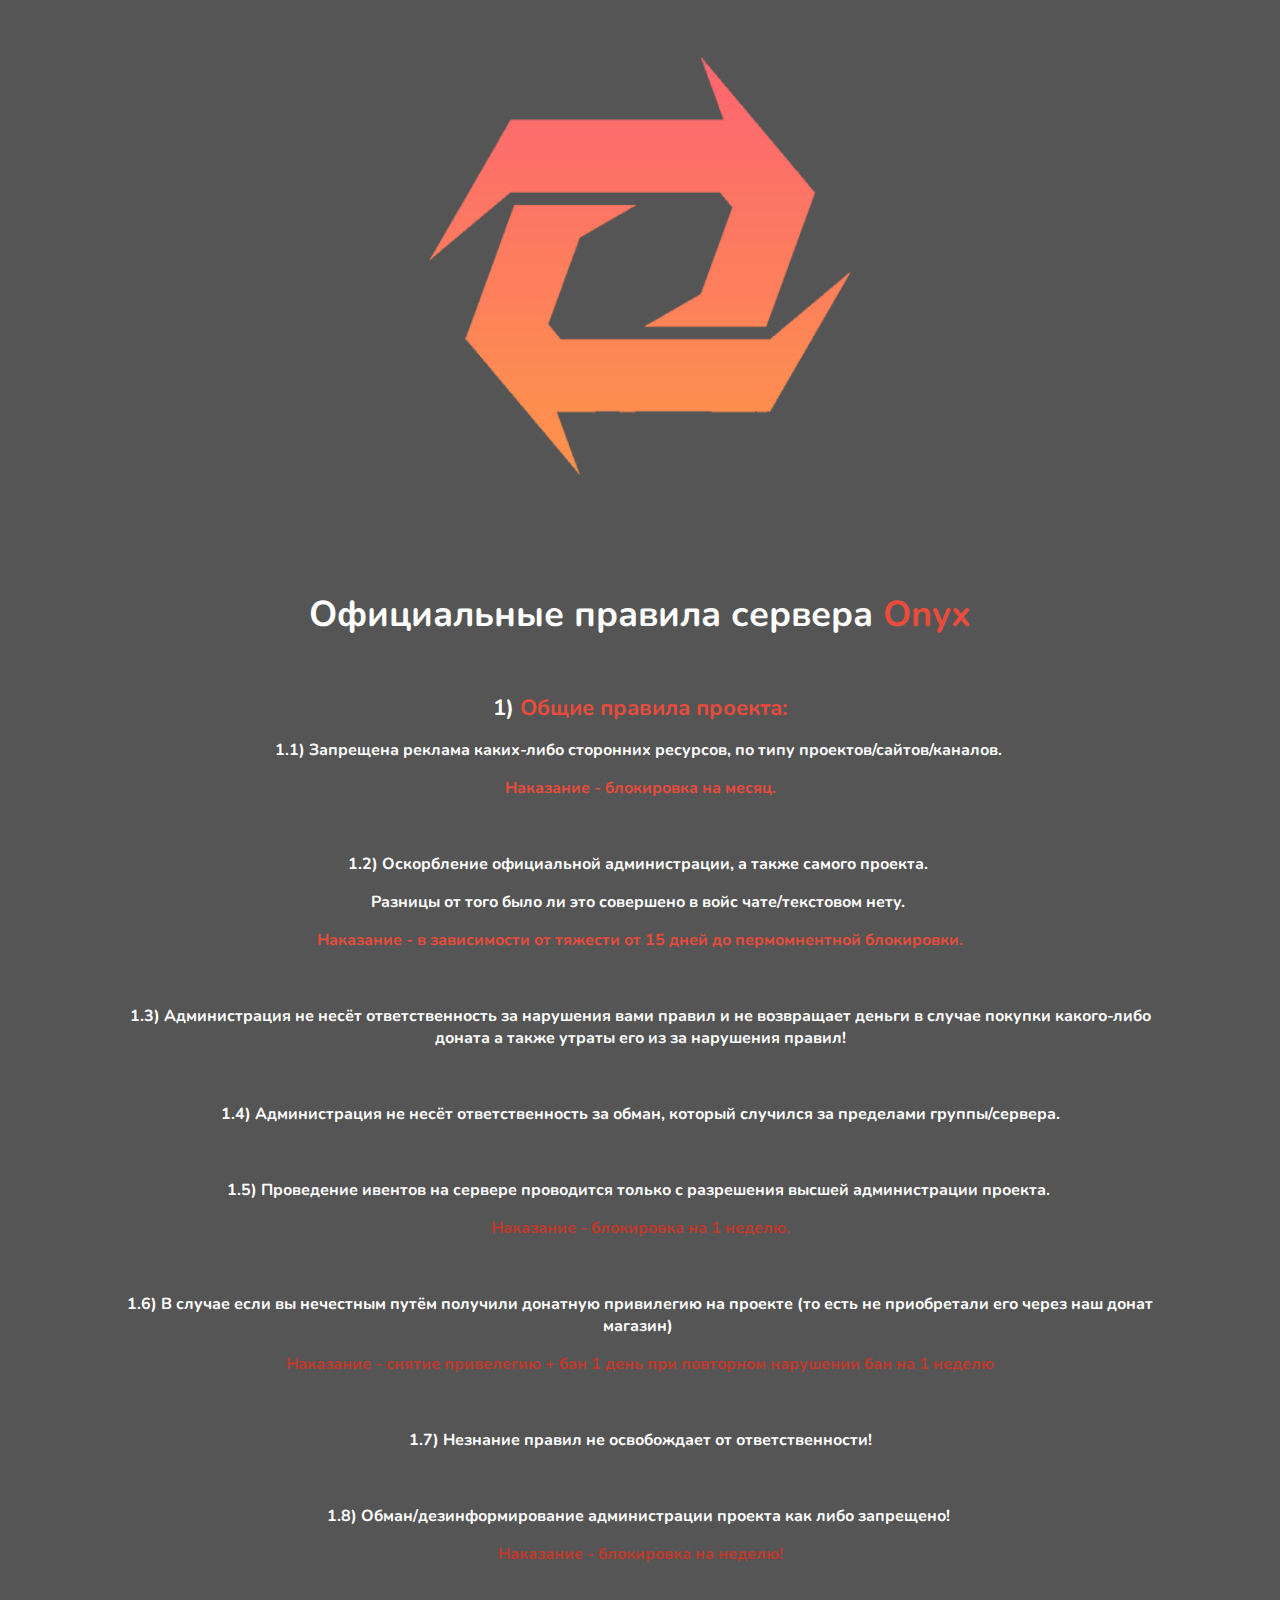
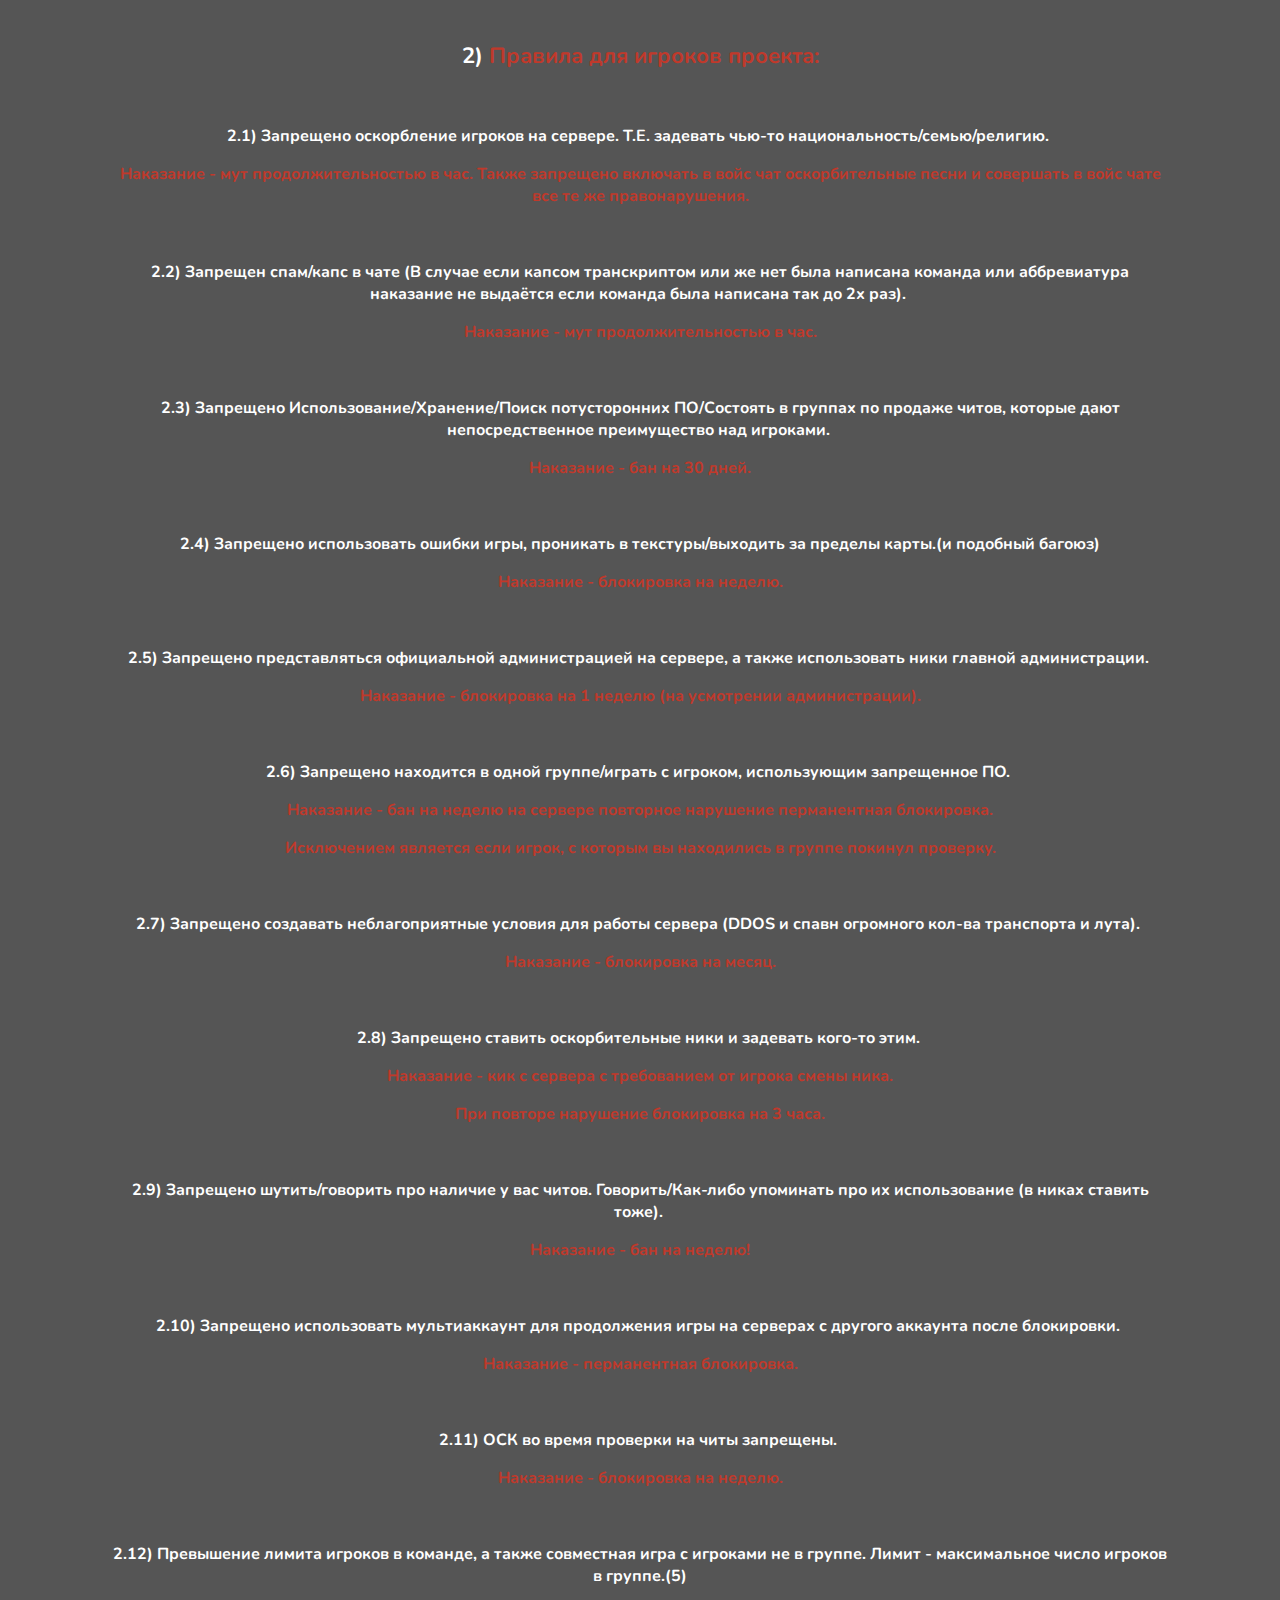
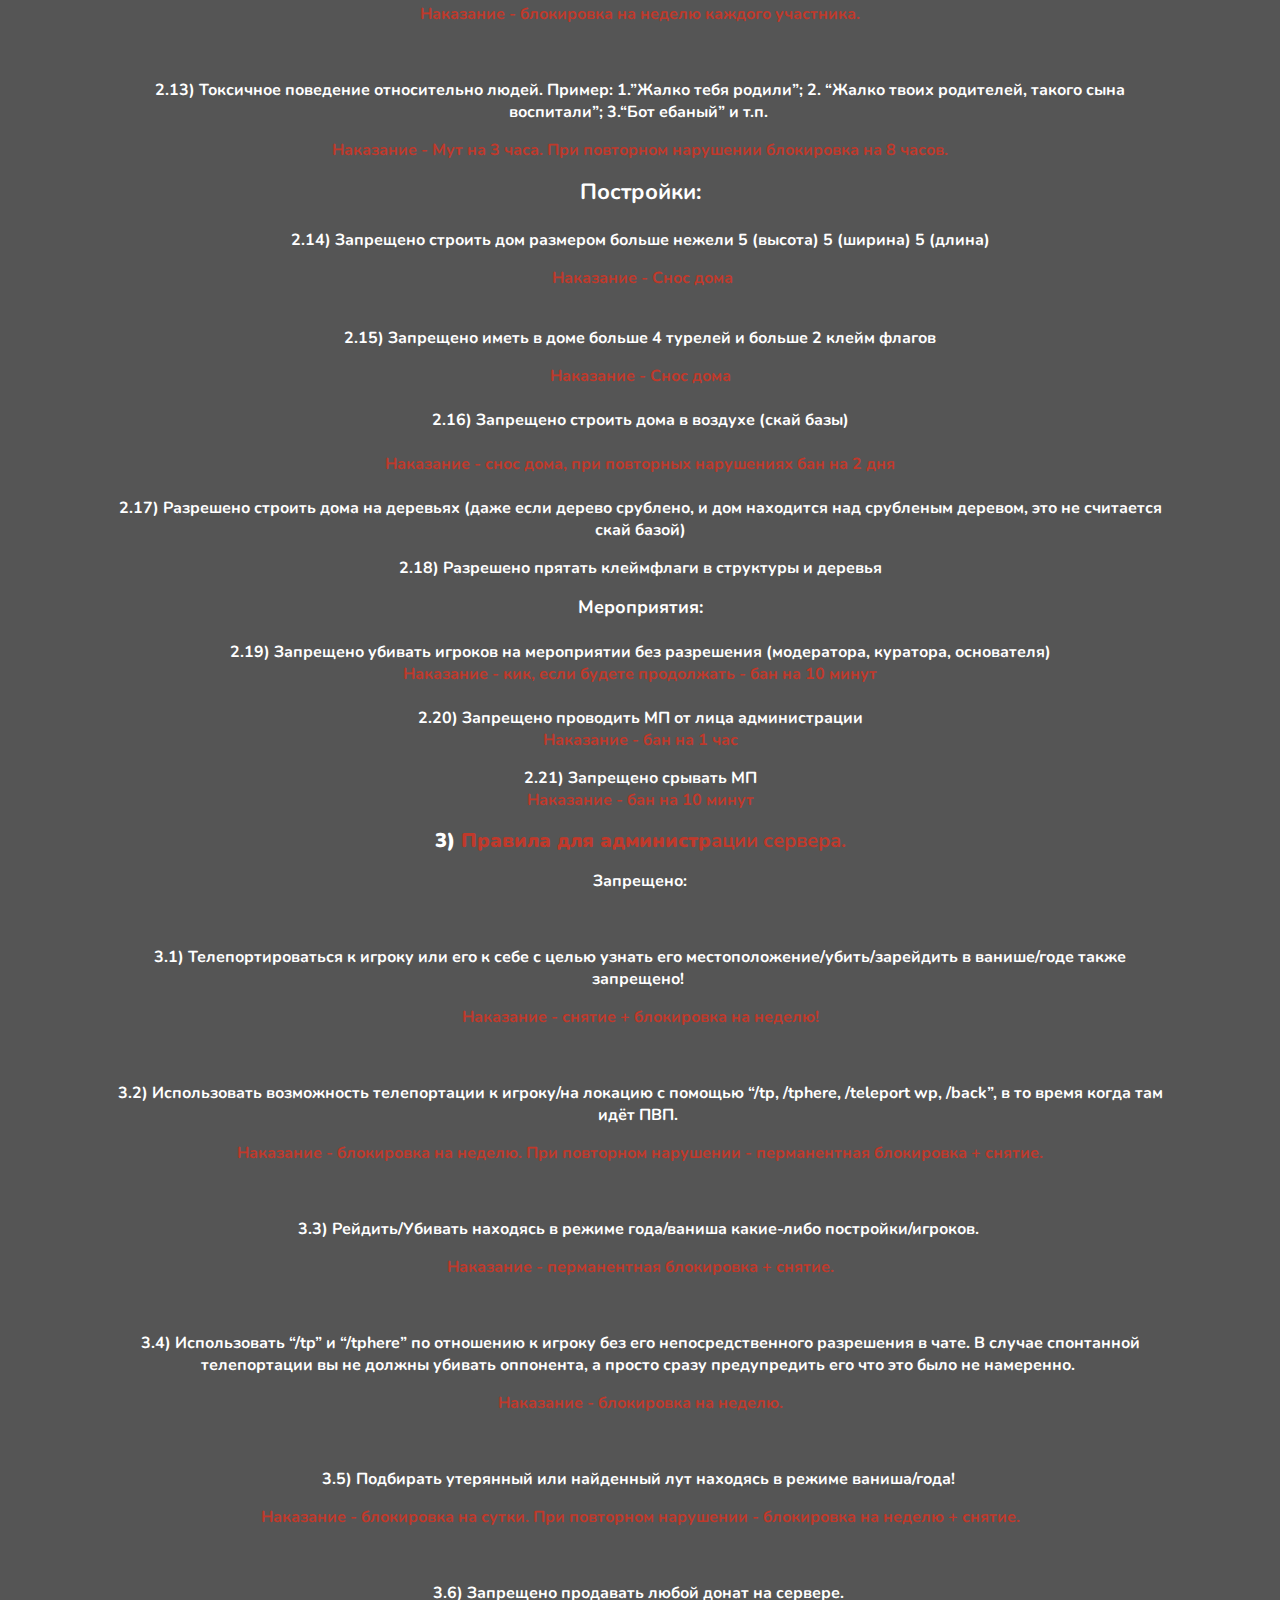
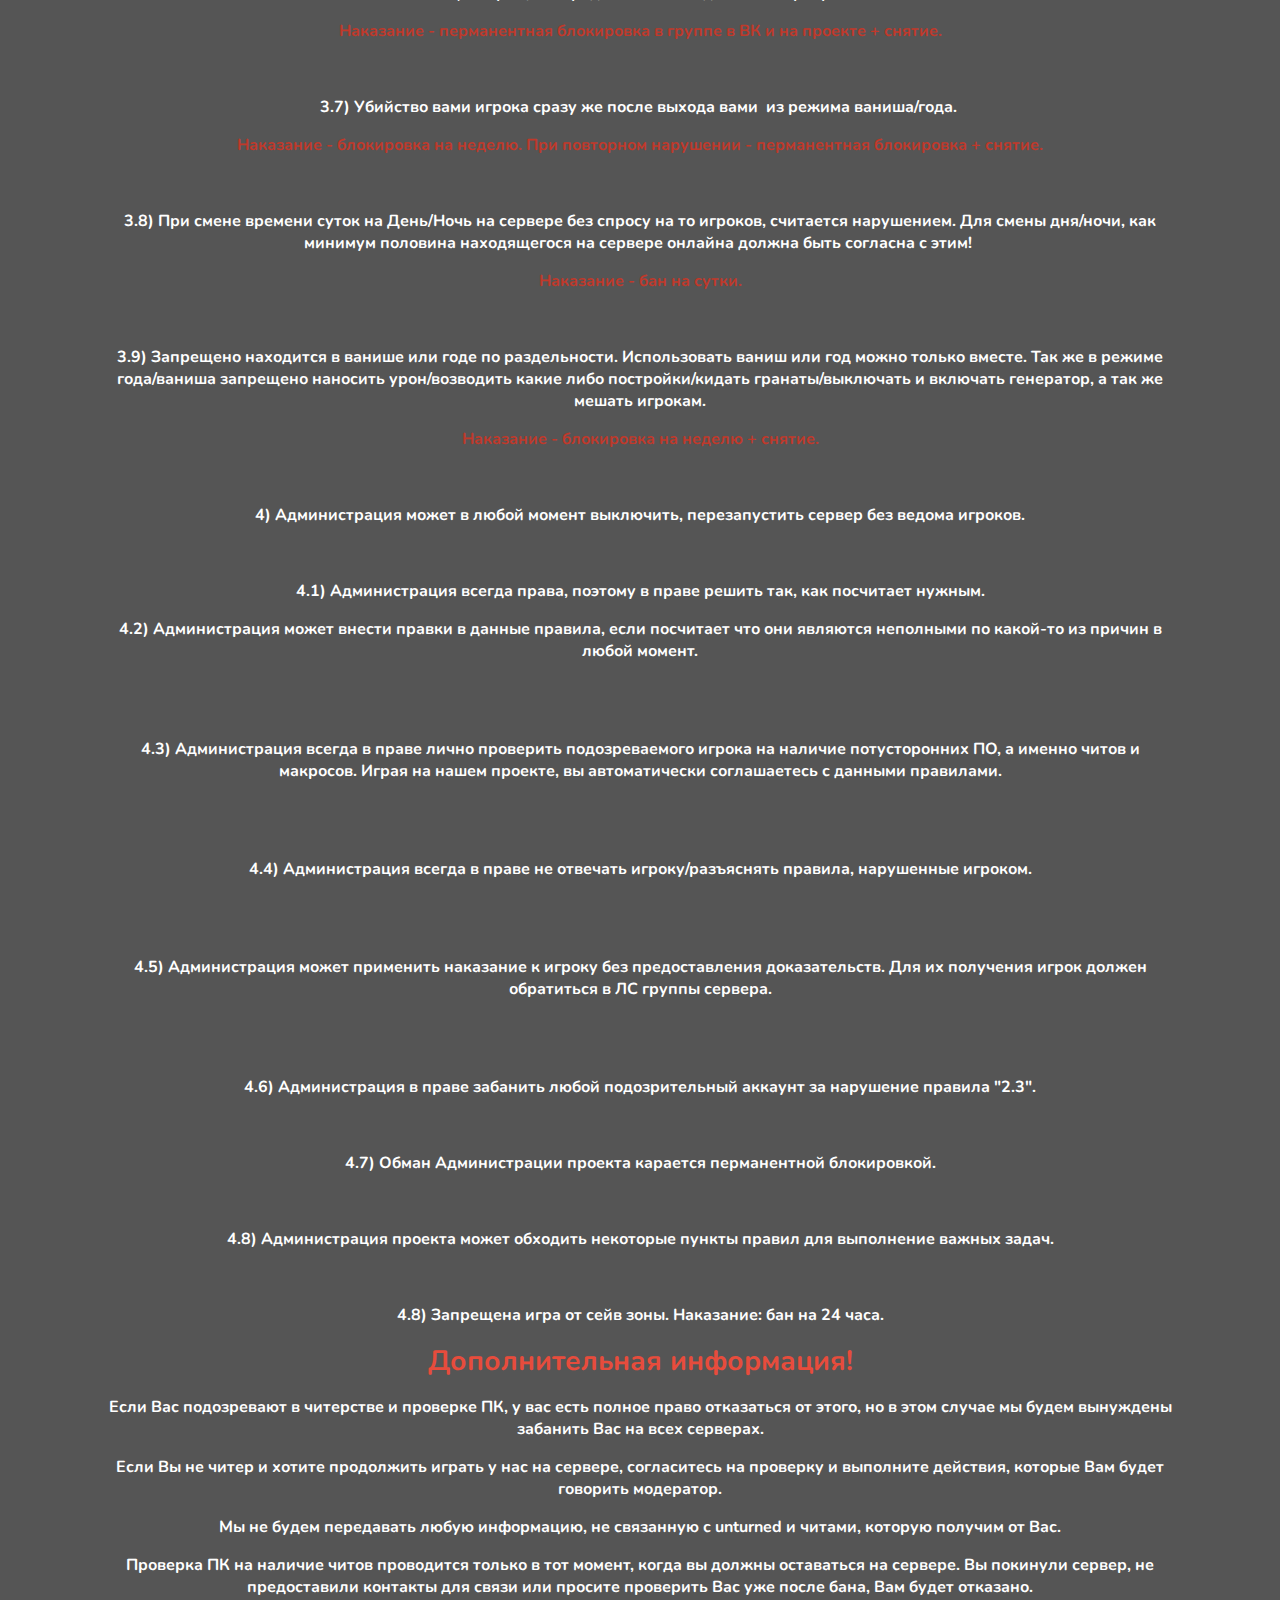
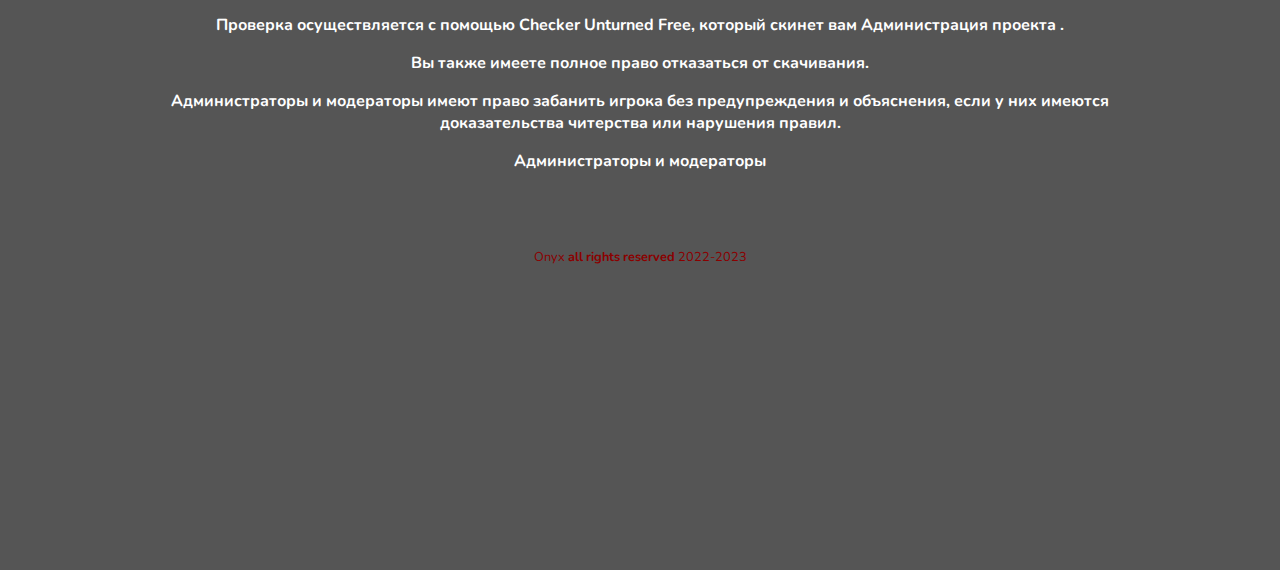
<file: index.html>
<!DOCTYPE html>
<html>
<head>
	 <link rel="shortcut icon" href="logopng.png" type="image/png">
	<link rel="stylesheet" type="text/css" href="main.css">
	<meta charset="utf-8">
	<title>Правила Onyx</title>
</head>
<body>
<header id="header"><p><img src="logopng.png" width="500" height="500"></p></header>
<div id="content">
<br>
<br>
<br>
<br>
<br>
<br>
<br>
<br>
<br>
<br>
<br>
<br>
<br>
<br>
<center>
<p><span style="font-size:36px"><strong>Официальные правила сервера <span style="color:#e74c3c">Onyx</span></strong></span></p>

<p>&nbsp;</p>

<p dir="ltr"><span style="font-size:22px"><strong>1) <span style="color:#e74c3c">Общие правила проекта:</span></strong></span></p>

<p dir="ltr"><strong>1.1) Запрещена реклама каких-либо сторонних ресурсов, по типу проектов/сайтов/каналов.&nbsp;</strong></p>

<p dir="ltr"><span style="color:#e74c3c"><strong>Наказание - блокировка на месяц.</strong></span></p>

<p>&nbsp;</p>

<p dir="ltr"><strong>1.2) Оскорбление официальной администрации, а также самого проекта.&nbsp;</strong></p>

<p dir="ltr"><strong>Разницы от того было ли это совершено в войс чате/текстовом нету.&nbsp;</strong></p>

<p dir="ltr"><strong><span style="color:#e74c3c">Наказание - в зависимости от тяжести от 15 дней до пермомнентной блокировки.</span></strong></p>

<p>&nbsp;</p>

<p dir="ltr"><strong>1.3) Администрация не несёт ответственность за нарушения вами правил и не возвращает деньги в случае покупки какого-либо доната а также утраты его из за нарушения правил!</strong></p>

<p>&nbsp;</p>

<p dir="ltr"><strong>1.4) Администрация не несёт ответственность за обман, который случился за пределами группы/сервера.</strong></p>

<p>&nbsp;</p>

<p dir="ltr"><strong>1.5) Проведение ивентов на сервере проводится только с разрешения высшей администрации проекта.&nbsp;</strong></p>

<p dir="ltr"><span style="color:#c0392b"><strong>Наказание - блокировка на 1 неделю.</strong></span></p>

<p>&nbsp;</p>

<p dir="ltr"><strong>1.6) В случае если вы нечестным путём получили донатную привилегию на проекте (то есть не приобретали его через наш донат магазин)&nbsp;</strong></p>

<p dir="ltr"><span style="color:#c0392b"><strong>Наказание - снятие привелегию + бан 1 день при повторном нарушении бан на 1 неделю</strong></span></p>

<p>&nbsp;</p>

<p dir="ltr"><strong>1.7) Незнание правил не освобождает от ответственности!</strong></p>

<p>&nbsp;</p>

<p dir="ltr"><strong>1.8) Обман/дезинформирование администрации проекта как либо запрещено!&nbsp;</strong></p>

<p dir="ltr"><span style="color:#c0392b"><strong>Наказание - блокировка на неделю!</strong></span></p>

<p><br />
&nbsp;</p>

<p dir="ltr"><span style="font-size:22px"><strong>2) <span style="color:#c0392b">Правила для игроков проекта:</span></strong></span></p>

<p>&nbsp;</p>

<p dir="ltr"><strong>2.1) Запрещено оскорбление игроков на сервере. Т.Е. задевать чью-то национальность/семью/религию.&nbsp;</strong></p>

<p dir="ltr"><span style="color:#c0392b"><strong>Наказание - мут продолжительностью в час. Также запрещено включать в войс чат оскорбительные песни и совершать в войс чате все те же правонарушения.</strong></span></p>

<p>&nbsp;</p>

<p dir="ltr"><strong>2.2) Запрещен спам/капс в чате (В случае если капсом транскриптом или же нет была написана команда или аббревиатура наказание не выдаётся если команда была написана так до 2х раз).&nbsp;</strong></p>

<p dir="ltr"><span style="color:#c0392b"><strong>Наказание - мут продолжительностью в час.</strong></span></p>

<p>&nbsp;</p>

<p dir="ltr"><strong>2.3) Запрещено Использование/Хранение/Поиск потусторонних ПО/Состоять в группах по продаже читов, которые дают непосредственное преимущество над игроками.&nbsp;</strong></p>

<p dir="ltr"><span style="color:#c0392b"><strong>Наказание - бан на 30 дней.</strong></span></p>

<p>&nbsp;</p>

<p dir="ltr"><strong>2.4) Запрещено использовать ошибки игры, проникать в текстуры/выходить за пределы карты.(и подобный багоюз)</strong></p>

<p dir="ltr"><span style="color:#c0392b"><strong>Наказание - блокировка на неделю.</strong></span></p>

<p>&nbsp;</p>

<p dir="ltr"><strong>2.5) Запрещено представляться официальной администрацией на сервере, а также использовать ники главной администрации.&nbsp;</strong></p>

<p dir="ltr"><span style="color:#c0392b"><strong>Наказание - блокировка на 1 неделю (на усмотрении администрации).</strong></span></p>

<p>&nbsp;</p>

<p dir="ltr"><strong>2.6) Запрещено находится в одной группе/играть с игроком, использующим запрещенное ПО.&nbsp;</strong></p>

<p dir="ltr"><span style="color:#c0392b"><strong>Наказание - бан на неделю на сервере повторное нарушение перманентная блокировка.</strong></span></p>

<p dir="ltr"><span style="color:#c0392b"><strong>Исключением является если игрок, с которым вы находились в группе покинул проверку.</strong></span></p>

<p>&nbsp;</p>

<p dir="ltr"><strong>2.7) Запрещено создавать неблагоприятные условия для работы сервера (DDOS и спавн огромного кол-ва транспорта и лута).&nbsp;</strong></p>

<p dir="ltr"><span style="color:#c0392b"><strong>Наказание - блокировка на месяц.</strong></span></p>

<p>&nbsp;</p>

<p dir="ltr"><strong>2.8) Запрещено ставить оскорбительные ники и задевать кого-то этим.&nbsp;</strong></p>

<p dir="ltr"><span style="color:#c0392b"><strong>Наказание - кик с сервера с требованием от игрока смены ника.</strong></span></p>

<p dir="ltr"><span style="color:#c0392b"><strong>При повторе нарушение блокировка на 3 часа.</strong></span></p>

<p>&nbsp;</p>

<p dir="ltr"><strong>2.9) Запрещено шутить/говорить про наличие у вас читов. Говорить/Как-либо упоминать про их использование (в никах ставить тоже).&nbsp;</strong></p>

<p dir="ltr"><span style="color:#c0392b"><strong>Наказание - бан на неделю!</strong></span></p>

<p>&nbsp;</p>

<p dir="ltr"><strong>2.10) Запрещено использовать мультиаккаунт для продолжения игры на серверах с другого аккаунта после блокировки.&nbsp;</strong></p>

<p dir="ltr"><span style="color:#c0392b"><strong>Наказание - перманентная блокировка.</strong></span></p>

<p>&nbsp;</p>

<p dir="ltr"><strong>2.11) ОСК во время проверки на читы запрещены.&nbsp;</strong></p>

<p dir="ltr"><span style="color:#c0392b"><strong>Наказание - блокировка на неделю.</strong></span></p>

<p>&nbsp;</p>

<p dir="ltr"><strong>2.12) Превышение лимита игроков в команде, а также совместная игра с игроками не в группе. Лимит - максимальное число игроков в группе.(5)</strong></p>

<p dir="ltr"><span style="color:#c0392b"><strong>Наказание - блокировка на неделю каждого участника.</strong></span></p>

<p>&nbsp;</p>

<p dir="ltr"><strong>2.13) Токсичное поведение относительно людей. Пример: 1.&rdquo;Жалко тебя родили&rdquo;; 2. &ldquo;Жалко твоих родителей, такого сына воспитали&rdquo;; 3.&ldquo;Бот ебаный&rdquo; и т.п.&nbsp;</strong></p>

<p dir="ltr"><span style="color:#c0392b"><strong>Наказание - Мут на 3 часа. При повторном нарушении блокировка на 8 часов.</strong></span></p>

<p><span style="font-size:22px"><strong>Постройки:</strong></span><br />
<br />
<strong>2.14) Запрещено строить дом размером больше нежели 5 (высота) 5 (ширина) 5 (длина)</strong></p>

<p><span style="color:#c0392b"><strong>&nbsp;Наказание - Снос дома</strong></span></p>

<p><br />
<strong>2.15) Запрещено иметь в доме больше 4 турелей и больше 2 клейм флагов</strong></p>

<p><span style="color:#c0392b"><strong>Наказание - Снос дома</strong></span><br />
<br />
<strong>2.16) Запрещено строить дома в воздухе (скай базы)</strong><br />
<br />
<span style="color:#c0392b"><strong>Наказание - снос дома, при повторных нарушениях бан на 2 дня</strong></span><br />
<br />
<strong>2.17) Разрешено строить дома на деревьях (даже если дерево срублено, и дом находится над срубленым деревом, это не считается скай базой)</strong></p>

<p><strong>2.18) Разрешено прятать клеймфлаги в структуры и деревья</strong></p>

<p dir="ltr"><span style="font-size:18px"><strong>Мероприятия:</strong></span><br />
<br />
<strong>2.19) Запрещено убивать игроков на мероприятии без разрешения (модератора, куратора, основателя)<br />
<span style="color:#c0392b">Наказание - кик, если будете продолжать - бан на 10 минут</span><br />
<br />
2.20) Запрещено проводить МП от лица администрации<br />
<span style="color:#c0392b">Наказание - бан на 1&nbsp;час</span></strong></p>

<p dir="ltr"><strong>2.21) Запрещено срывать МП<br />
<span style="color:#c0392b">Наказание - бан на 10 минут</span></strong></p>

<p dir="ltr"><span style="font-size:20px"><strong><strong>3)</strong><span style="color:#c0392b"><strong> Правила для администр</strong>ации сервера.</span></strong></span></p>

<p dir="ltr"><strong>Запрещено:</strong></p>

<p>&nbsp;</p>

<p dir="ltr"><strong>3.1) Телепортироваться к игроку или его к себе с целью узнать его местоположение/убить/зарейдить в ванише/годе также запрещено!&nbsp;</strong></p>

<p dir="ltr"><span style="color:#c0392b"><strong>Наказание - снятие + блокировка на неделю!</strong></span></p>

<p>&nbsp;</p>

<p dir="ltr"><strong>3.2) Использовать возможность телепортации к игроку/на локацию с помощью &ldquo;/tp, /tphere, /teleport wp, /back&rdquo;, в то время когда там идёт ПВП.&nbsp;</strong></p>

<p dir="ltr"><span style="color:#c0392b"><strong>Наказание - блокировка на неделю. При повторном нарушении - перманентная блокировка + снятие.</strong></span></p>

<p>&nbsp;</p>

<p dir="ltr"><strong>3.3) Рейдить/Убивать находясь в режиме года/ваниша какие-либо постройки/игроков.&nbsp;</strong></p>

<p dir="ltr"><span style="color:#c0392b"><strong>Наказание - перманентная блокировка + снятие.</strong></span></p>

<p>&nbsp;</p>

<p dir="ltr"><strong>3.4) Использовать &ldquo;/tp&rdquo; и &ldquo;/tphere&rdquo; по отношению к игроку без его непосредственного разрешения в чате. В случае спонтанной телепортации вы не должны убивать оппонента, а просто сразу предупредить его что это было не намеренно.&nbsp;</strong></p>

<p dir="ltr"><span style="color:#c0392b"><strong>Наказание - блокировка на неделю.</strong></span></p>

<p>&nbsp;</p>

<p dir="ltr"><strong>3.5) Подбирать утерянный или найденный лут находясь в режиме ваниша/года!&nbsp;</strong></p>

<p dir="ltr"><span style="color:#c0392b"><strong>Наказание - блокировка на сутки. При повторном нарушении - блокировка на неделю + снятие.</strong></span></p>

<p>&nbsp;</p>

<p dir="ltr"><strong>3.6) Запрещено продавать любой донат на сервере.&nbsp;</strong></p>

<p dir="ltr"><span style="color:#c0392b"><strong>Наказание - перманентная блокировка в группе в ВК и на проекте + снятие.</strong></span></p>

<p>&nbsp;</p>

<p dir="ltr"><strong>3.7) Убийство вами игрока сразу же после выхода вами&nbsp; из режима ваниша/года.&nbsp;</strong></p>

<p dir="ltr"><span style="color:#c0392b"><strong>Наказание - блокировка на неделю. При повторном нарушении - перманентная блокировка + снятие.</strong></span></p>

<p>&nbsp;</p>

<p dir="ltr"><strong>3.8) При смене времени суток на День/Ночь на сервере без спросу на то игроков, считается нарушением. Для смены дня/ночи, как минимум половина находящегося на сервере онлайна должна быть согласна с этим!&nbsp;</strong></p>

<p dir="ltr"><span style="color:#c0392b"><strong>Наказание - бан на сутки.</strong></span></p>

<p>&nbsp;</p>

<p dir="ltr"><strong>3.9) Запрещено находится в ванише или годе по раздельности. Использовать ваниш или год можно только вместе. Так же в режиме года/ваниша запрещено наносить урон/возводить какие либо постройки/кидать гранаты/выключать и включать генератор, а так же мешать игрокам.</strong></p>

<p dir="ltr"><span style="color:#c0392b"><strong>Наказание - блокировка на неделю + снятие.</strong></span></p>

<p>&nbsp;</p>

<p dir="ltr"><strong>4) Администрация может в любой момент выключить, перезапустить сервер без ведома игроков.</strong></p>

<p>&nbsp;</p>

<p dir="ltr"><strong>4.1) Администрация всегда права, поэтому в праве решить так, как посчитает нужным.</strong></p>

<p dir="ltr"><strong>4.2) Администрация может внести правки в данные правила, если посчитает что они являются неполными по какой-то из причин в любой момент.</strong></p>

<p><br />
&nbsp;</p>

<p dir="ltr"><strong>4.3) Администрация всегда в праве лично проверить подозреваемого игрока на наличие потусторонних ПО, а именно читов и макросов. Играя на нашем проекте, вы автоматически соглашаетесь с данными правилами.</strong></p>

<p><br />
&nbsp;</p>

<p dir="ltr"><strong>4.4) Администрация всегда в праве не отвечать игроку/разъяснять правила, нарушенные игроком.</strong></p>

<p><br />
&nbsp;</p>

<p dir="ltr"><strong>4.5) Администрация может применить наказание к игроку без предоставления доказательств. Для их получения игрок должен обратиться в ЛС группы сервера.</strong></p>

<p><br />
&nbsp;</p>

<p dir="ltr"><strong>4.6) Администрация в праве забанить любой подозрительный аккаунт за нарушение правила &quot;2.3&quot;.</strong></p>

<p>&nbsp;</p>

<p dir="ltr"><strong>4.7) Обман Администрации проекта карается перманентной блокировкой.</strong></p>

<p>&nbsp;</p>

<p dir="ltr"><strong>4.8) Администрация проекта может обходить некоторые пункты правил для выполнение важных задач.</strong></p>

<p>&nbsp;</p>

<p dir="ltr"><strong>4.8) Запрещена игра от сейв зоны. Наказание: бан на 24 часа.</strong></p>

<p dir="ltr"><span style="font-size:28px"><span style="color:#e74c3c"><strong>Дополнительная информация!</strong></span></span></p>

<p dir="ltr"><strong>Если Вас подозревают в читерстве и проверке ПК, у вас есть полное право отказаться от этого, но в этом случае мы будем вынуждены забанить Вас на всех серверах.</strong></p>

<p dir="ltr"><strong>Если Вы не читер и хотите продолжить играть у нас на сервере, согласитесь на проверку и выполните действия, которые Вам будет говорить модератор.</strong></p>

<p dir="ltr"><strong>Мы не будем передавать любую информацию, не связанную с unturned и читами, которую получим от Вас.</strong></p>

<p dir="ltr"><strong>Проверка ПК на наличие читов проводится только в тот момент, когда вы должны оставаться на сервере. Вы покинули сервер, не предоставили контакты для связи или просите проверить Вас уже после бана, Вам будет отказано.</strong></p>

<p dir="ltr"><strong>Проверка осуществляется с помощью Checker Unturned Free, который скинет вам Администрация проекта .</strong></p>

<p dir="ltr"><strong>Вы также имеете полное право отказаться от скачивания.</strong></p>

<p dir="ltr"><strong>Администраторы и модераторы имеют право забанить игрока без предупреждения и объяснения, если у них имеются доказательства читерства или нарушения правил.</strong></p>

<p dir="ltr"><strong>Администраторы и модераторы</strong></p>

<p><br />
&nbsp;</p>

<div class="copy">Onyx <strong>all rights reserved</strong> 2022-2023</div>

<p dir="ltr">&nbsp;</p>

<p>&nbsp;</p>

<p>&nbsp;</p>

<p>&nbsp;</p>

<p>&nbsp;</p>

<p>&nbsp;</p>

<p>&nbsp;</p>

<p>&nbsp;</p>
</div>
</div>
</div>
</center>
<footer id="footer"> </footer>

</body>
</html>
</file>
<file: main.css>
@import url('https://fonts.googleapis.com/css2?family=Nunito:wght@200&display=swap');

body {
  background: #555555;
  color: white;
  font-family: 'Nunito', sans-serif;
}

#header {
  height: 150px;
  text-align: center;
}
#content {
  padding: 100px;
  height:400px;
}
#footer {
  width: 1000px;
  margin: -100px auto 0;
  height: 100px;
  position: relative;
}

.copy {
 font-size: 80%;
 color: darkred;
   text-align: center;
}
</file>
